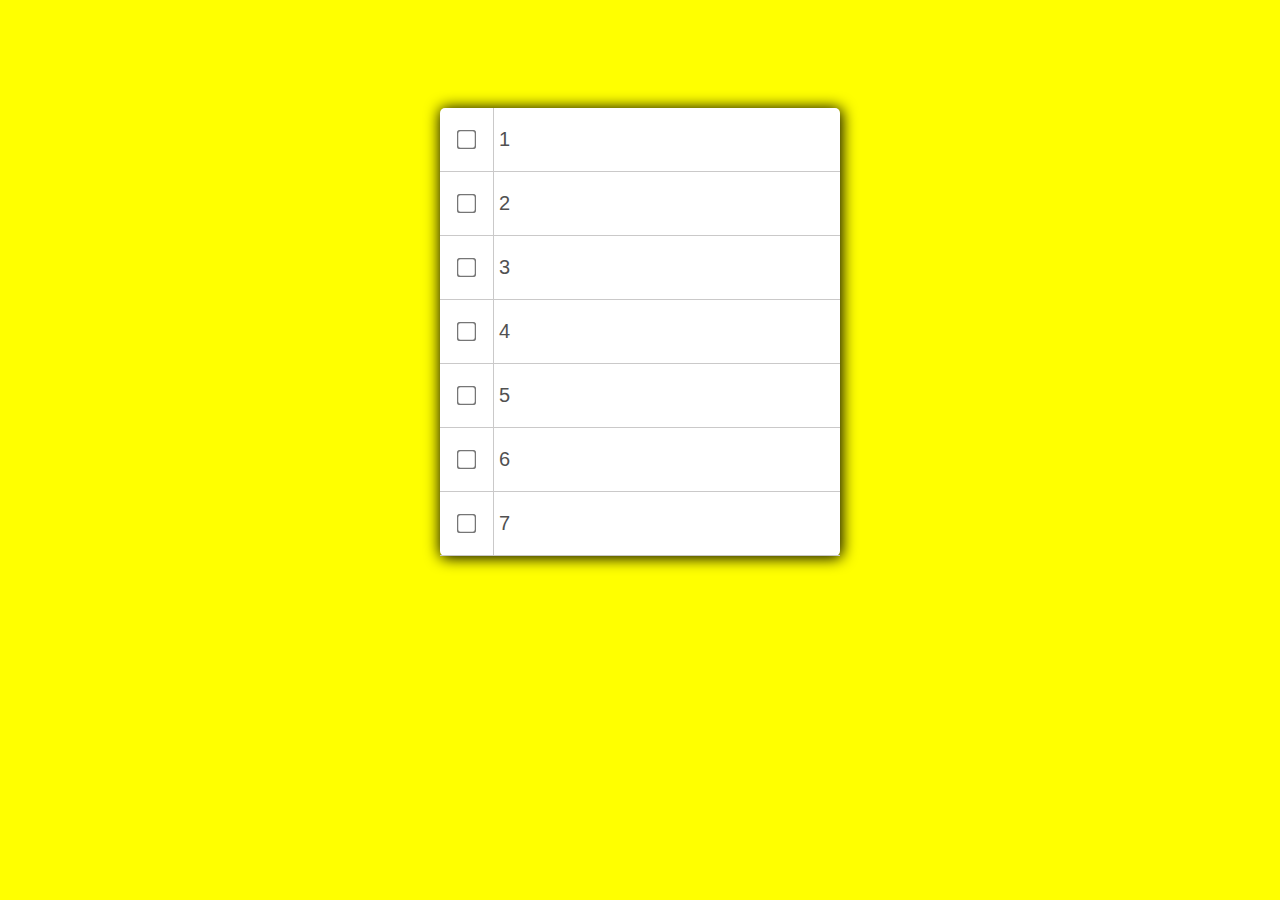
<file: Check box/index.html>
<!DOCTYPE html>
<html lang="en">
  <head>
    <meta charset="UTF-8" />
    <meta http-equiv="X-UA-Compatible" content="IE=edge" />
    <meta name="viewport" content="width=device-width, initial-scale=1.0" />
    <style>
      body {
        background-color: yellow;
        display: flex;
        justify-content: center;
        align-items: center;
        font-family: sans-serif;
      }
      .inbox {
        background-color: white;
        display: inline-block;
        margin-top: 100px;
        border-radius: 5px;
        box-shadow: 1px 1px 15px 1px;
        width: 400px;
      }
      .item {
        display: flex;
        justify-content: start;
        align-items: center;
        font-size: 20px;
        border-bottom: 0.5px solid rgb(202, 201, 201);
      }
      .item > p {
        margin: 0;
        padding: 20px 5px;
        height: 100%;
        border-left: 1px solid rgb(202, 201, 201);
        color: #515151;
      }
      .item > input[type="checkbox"] {
        margin: 0 20px;
        -ms-transform: scale(1.5); /* IE */
        -moz-transform: scale(1.5); /* FF */
        -webkit-transform: scale(1.5); /* Safari and Chrome */
        -o-transform: scale(1.5); /* Opera */
        transform: scale(1.5);
        outline: none;
      }
      input:checked + p {
        background: #f9f9f9;
        text-decoration: line-through;
      }
      .c {
        display: flex;
        justify-content: start;
        align-items: center;
        font-size: 20px;
        border-bottom: 0.5px solid rgb(202, 201, 201);
        background-color: grey;
      }
    </style>

    <title>checkBox</title>
  </head>
  <body>
    <div class="inbox" id="list">
      <div class="item">
        <input type="checkbox" />
        <p>1</p>
      </div>
      <div class="item">
        <input type="checkbox" />
        <p>2</p>
      </div>
      <div class="item">
        <input type="checkbox" />
        <p>3</p>
      </div>
      <div class="item">
        <input type="checkbox" />
        <p>4</p>
      </div>
      <div class="item">
        <input type="checkbox" />
        <p>5</p>
      </div>
      <div class="item">
        <input type="checkbox" />
        <p>6</p>
      </div>
      <div class="item">
        <input type="checkbox" />
        <p>7</p>
      </div>
    </div>
    <script>
    /*   const checkboxes = document.querySelectorAll(
        '.inbox input[type="checkbox"]'
      );
      /   let lastchecked;
      checkBox.forEach((element) => {
        element.addEventListener("click", (e) => {
          let inBetween = false;

          if (e.shiftKey && element.checked) {
            checkBox.forEach((el) => {
              if (el === element || el === lastchecked) {
                inBetween = !inBetween;
              }
            });
          }

          if (inBetween) {
            element.checked = true;
          }
          lastchecked = element;
        });
      });  */

      const checkboxes = document.querySelectorAll('.inbox input[type="checkbox"]');

let lastChecked;

function handleCheck(e) {

  let inBetween = false;
  if (e.shiftKey && this.checked) {
 
    checkboxes.forEach(checkbox => {
      
      if (checkbox === this || checkbox === lastChecked) {
        inBetween = !inBetween;
        console.log(this);
        console.log('Starting to check them in between!');
      }

      if (inBetween) {
        checkbox.checked = true;
      }
    });
  }

  lastChecked = this;
}

checkboxes.forEach(checkbox => checkbox.addEventListener('click', handleCheck));
    </script>
  </body>
</html>
</file>
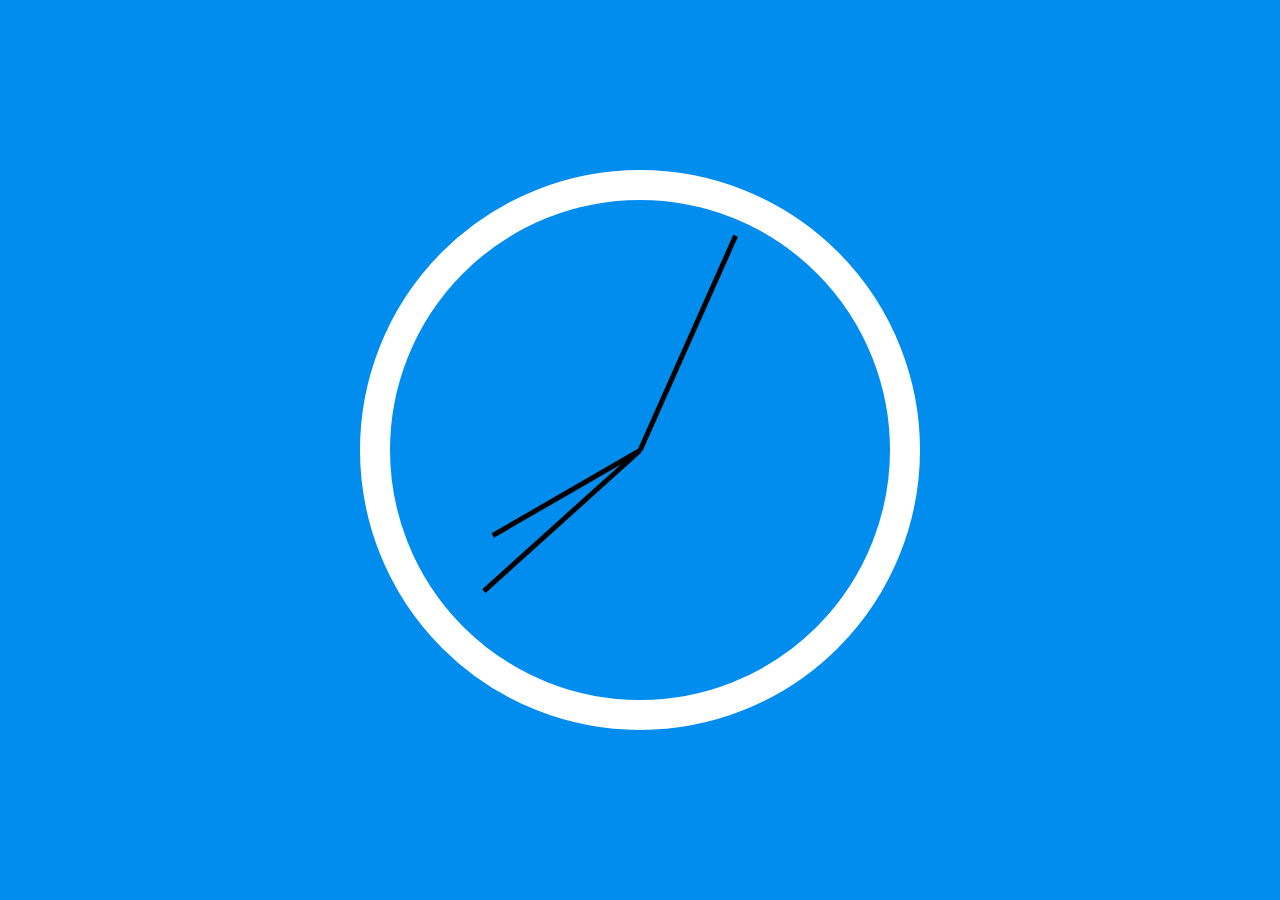
<file: clock/index.html>
<!DOCTYPE html>
<html lang="en">
  <head>
    <meta charset="UTF-8" />
    <meta http-equiv="X-UA-Compatible" content="IE=edge" />
    <meta name="viewport" content="width=device-width, initial-scale=1.0" />
    <link rel="stylesheet" href="style.css" />
    <script src="index.js" defer></script>
    <title>Document</title>
  </head>
  <body>
    <div class="circle">
      <div class="clock">
        <div id="sec"></div>
        <div id="min"></div>
        <div id="hour"></div>
      </div>
    </div>
  </body>
</html>
</file>
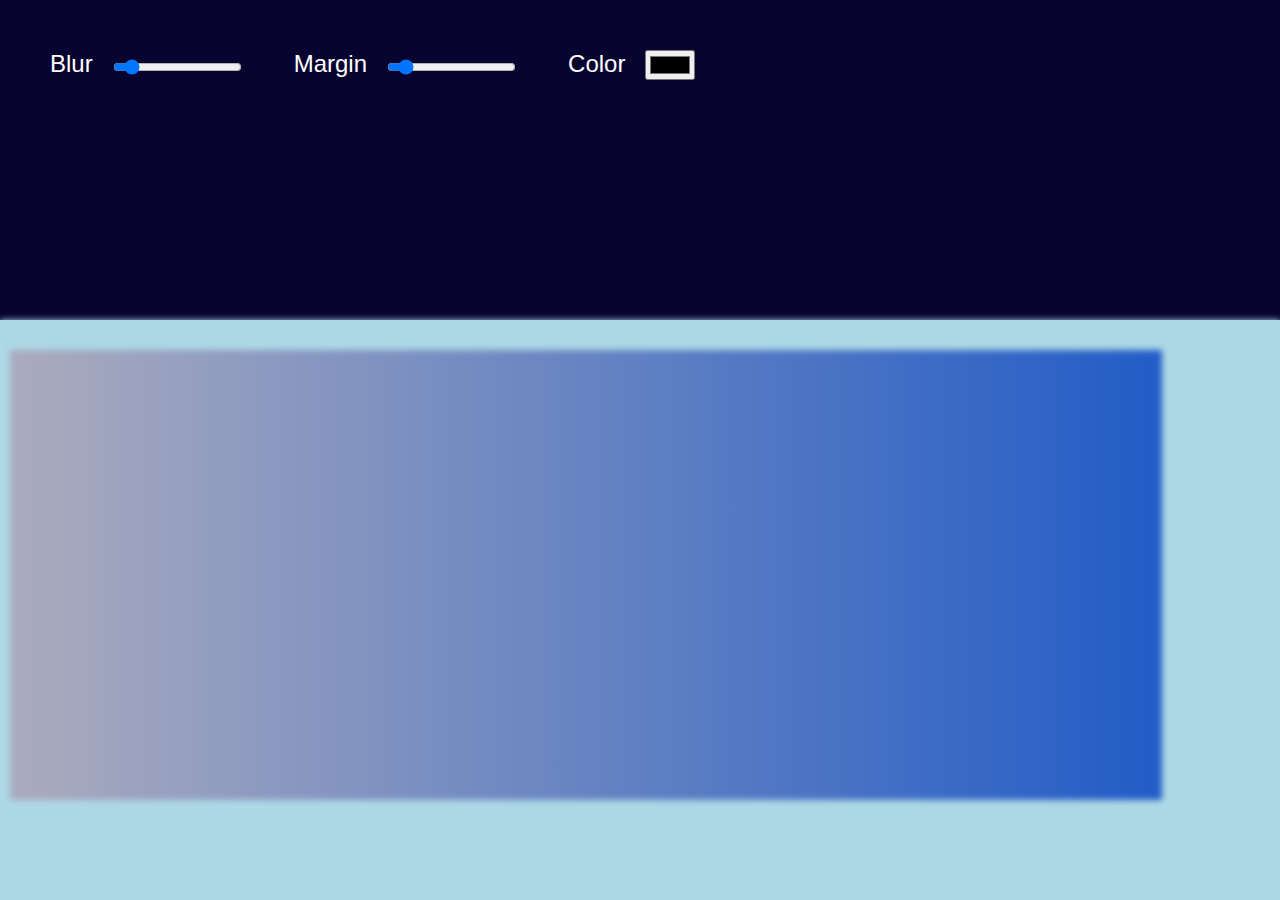
<file: cssVars/index.html>
<!DOCTYPE html>
<html lang="en">
  <head>
    <meta charset="UTF-8" />
    <meta http-equiv="X-UA-Compatible" content="IE=edge" />
    <meta name="viewport" content="width=device-width, initial-scale=1.0" />
    <link rel="stylesheet" href="style.css" />
    <script src="index.js" defer></script>
    <title>Document</title>
  </head>
  <body>
   <div class="head">
       <h2>Blur</h2>
    <input
    type="range"
    id="blur"
    value="10"
    oninput="updateBlur(this.value)"
    onchange="updateBlur(this.value)"
  />
  <h2>Margin</h2>
  <input
    type="range"
    id="margin"
    value="10"
    oninput="updateMargin(this.value)"
    onchange="updateMargin(this.value)"
  />
  <h2>Color</h2>
  <input
    type="color"
    id="margin"
    oninput="updateColor(this.value)"
    onchange="updateColor(this.value)"
  />
   </div>
    <div id="screen">
      <div id="img"></div>
    </div>
  </body>
</html>
</file>
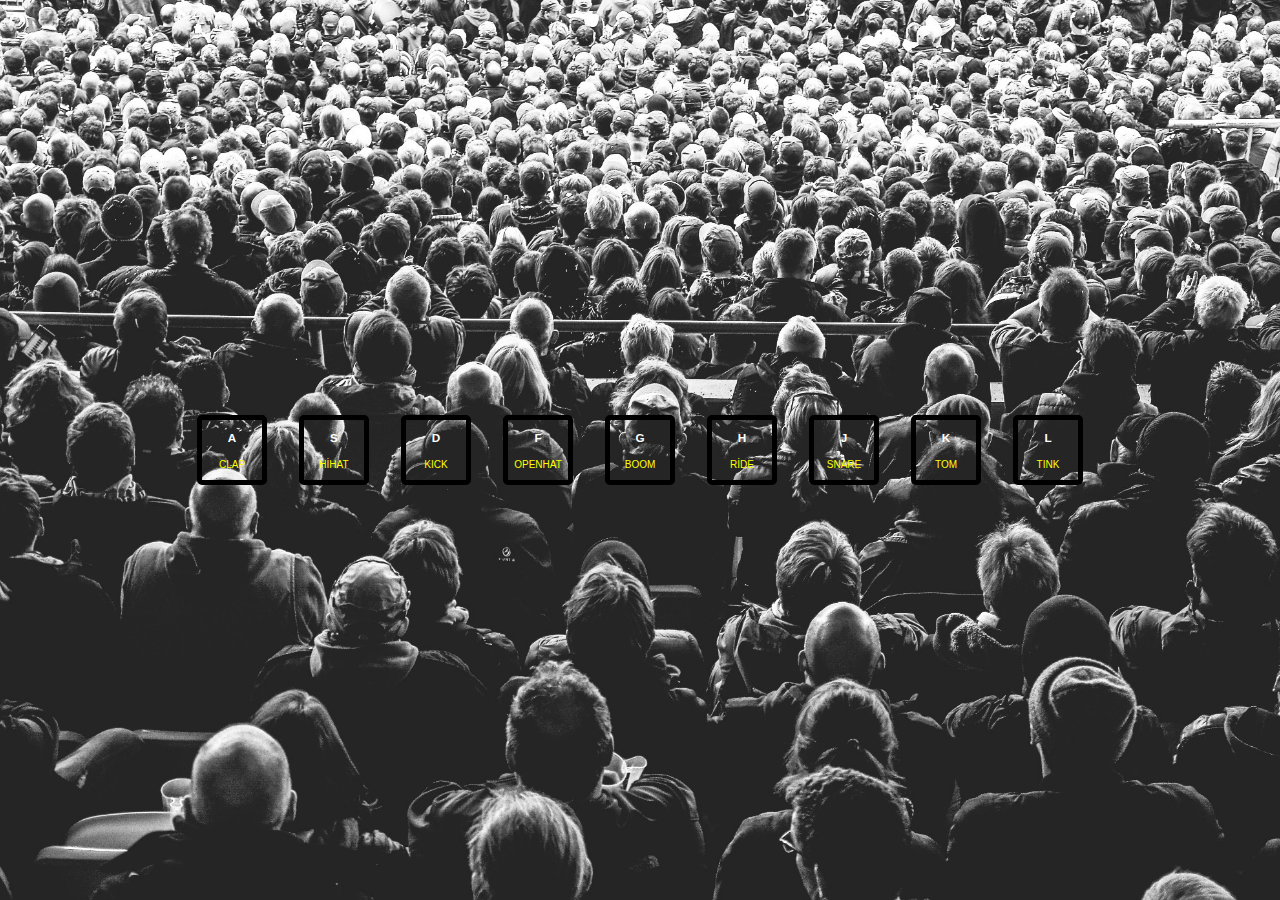
<file: drumKıt/index.html>
<!DOCTYPE html>
<html lang="en">
  <head>
    <meta charset="UTF-8" />
    <meta http-equiv="X-UA-Compatible" content="IE=edge" />
    <meta name="viewport" content="width=device-width, initial-scale=1.0" />
    <link rel="stylesheet" href="style.css" />
    <link rel="shortcut icon" href="#">
    <script src="app.js" defer></script>
    <title>Document</title>
  </head>
  <body>
    <div class="drums">
      <div id="a">
        <h3>A</h3>
        <P>CLAP</P>
      </div>
      <div id="s">
        <h3>S</h3>
        <P>HİHAT</P>
      </div>
      <div id="d">
        <h3>D</h3>
        <P>KICK</P>
      </div>
      <div id="f">
        <h3>F</h3>
        <P>OPENHAT</P>
      </div>
      <div id="g">
        <h3>G</h3>
        <P>BOOM</P>
      </div>
      <div id="h">
        <h3>H</h3>
        <P>RİDE</P>
      </div>
      <div id="j">
        <h3>J</h3>
        <P>SNARE</P>
      </div>
      <div id="k">
        <h3>K</h3>
        <P>TOM</P>
      </div>
      <div id="l">
        <h3>L</h3>
        <P>TINK</P>
      </div>
    </div>

    <audio data-key="65" src="sounds/clap.wav"></audio>
    <audio data-key="83" src="sounds/hihat.wav"></audio>
    <audio data-key="68" src="sounds/kick.wav"></audio>
    <audio data-key="70" src="sounds/openhat.wav"></audio>
    <audio data-key="71" src="sounds/boom.wav"></audio>
    <audio data-key="72" src="sounds/ride.wav"></audio>
    <audio data-key="74" src="sounds/snare.wav"></audio>
    <audio data-key="75" src="sounds/tom.wav"></audio>
    <audio data-key="76" src="sounds/tink.wav"></audio>
    
  

  </body>
</html>
</file>
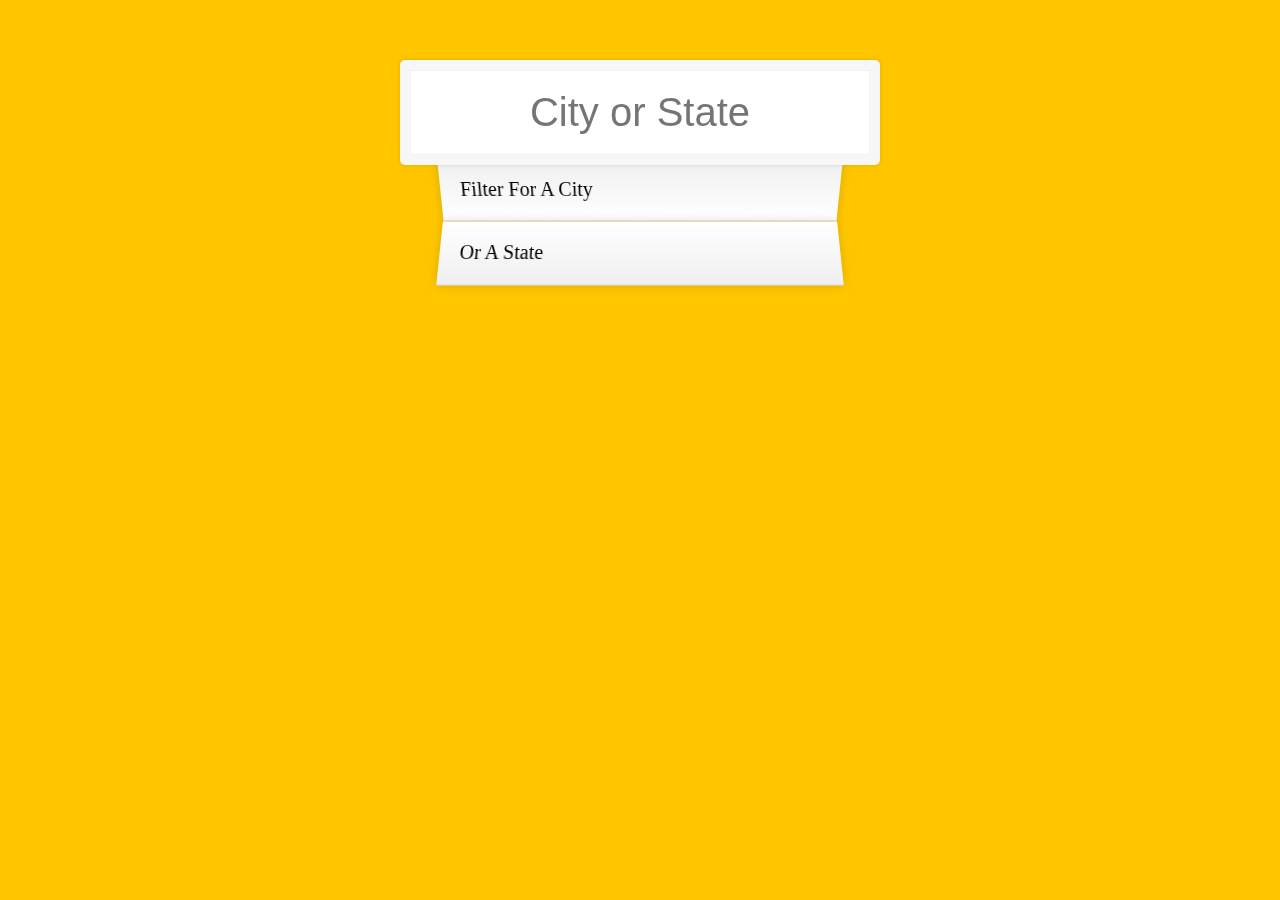
<file: fetch/index.html>
<!DOCTYPE html>
<html lang="en">
  <head>
    <meta charset="UTF-8" />
    <title>Type Ahead 👀</title>
    <link rel="stylesheet" href="style.css" />
    <script src="script.js" defer></script>
  </head>
  <body>
    <form class="search-form">
      <input id="search" type="text" class="search" placeholder="City or State" />
      <ul class="suggestions" id="total">
        <li>Filter for a city</li>
        <li>or a state</li>
      </ul>
    </form>
  </body>
</html>
</file>
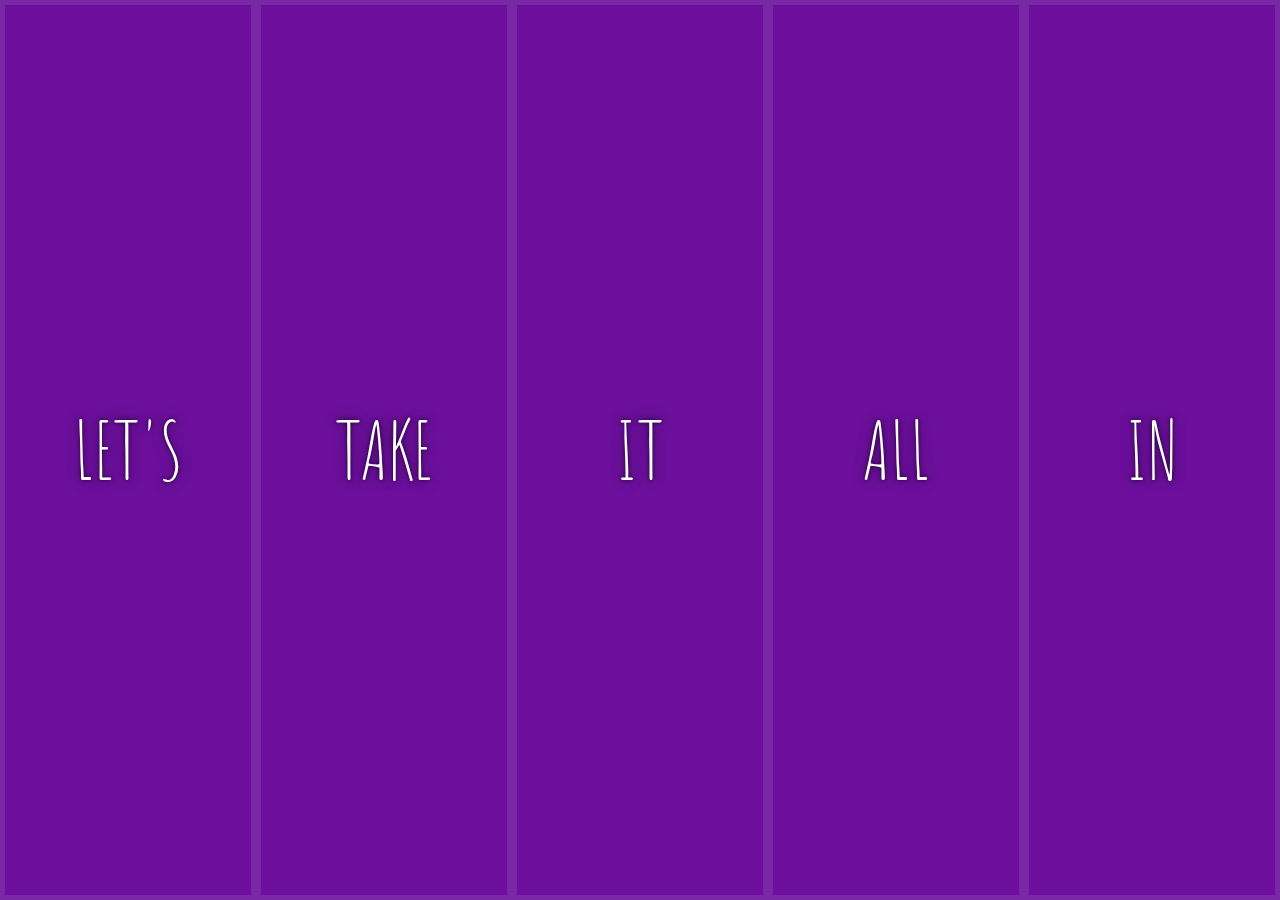
<file: flexGalery/index.html>
<!DOCTYPE html>
<html lang="en">
<head>
  <meta charset="UTF-8">
  <title>Flex Panels 💪</title>
  <link href='https://fonts.googleapis.com/css?family=Amatic+SC' rel='stylesheet' type='text/css'>
  <link rel="stylesheet" href="style.css">
  <script src="index.js" defer></script>
</head>
<body>


  <div class="panels">
    <div class="panel panel1 ">
      <p>Hey</p>
      <p>Let's</p>
      <p>Dance</p>
    </div>
    <div class="panel panel2">
      <p>Give</p>
      <p>Take</p>
      <p>Receive</p>
    </div>
    <div class="panel panel3">
      <p>Experience</p>
      <p>It</p>
      <p>Today</p>
    </div>
    <div class="panel panel4">
      <p>Give</p>
      <p>All</p>
      <p>You can</p>
    </div>
    <div class="panel panel5">
      <p>Life</p>
      <p>In</p>
      <p>Motion</p>
    </div>
  </div>
</body>
</html>
</file>
<file: clock/style.css>
* {
  margin: 0;
  padding: 0;
}

body {
  display: flex;
  align-items: center;
  justify-content: center;
  height: 100vh;
  background: #018ded url(https://unsplash.it/1500/1000?image=881&blur=5);
  background-size: cover;
  font-family: "helvetica neue";
}

.circle {
  border: 30px solid white;
  width: 500px;
  height: 500px;
  display: flex;
  align-items: center;
  justify-content: start;
  border-radius: 50%;
}
.clock {
  position: relative;
  display: flex;
  justify-content: flex-end;
  align-items: center;
  width: 250px;
  height: 20px;
}

#sec {
  background-color: black;
  width: 235px;
  height: 5px;
  position: absolute;
  display: flex;
  align-items: center;
  justify-content: flex-end;
  transform-origin: right;
  transition: all 0.05s cubic-bezier(0.1, 2.7, 0.58, 1);
  transform: rotate(100deg);
}
#min {
  background-color: black;
  width: 210px;
  height: 5px;
  position: absolute;
  display: flex;
  align-items: center;
  justify-content: flex-end;
  transform-origin: right;
  transition: all 0.05s cubic-bezier(0.1, 2.7, 0.58, 1);
  transform: rotate(270deg);
}
#hour {
  background-color: black;
  width: 170px;
  height: 5px;
  transform-origin: right;
  transition: all 0.05s cubic-bezier(0.1, 2.7, 0.58, 1);
  transform: rotate(45deg);
}
</file>
<file: cssVars/style.css>
:root{
    --margin: 10px;
    --blur:3px;
    --color:lightblue
    
}
body{
    background-color:var(--color);
   box-sizing: border-box;
   margin: 0;
   padding: 0;
   font-family: -apple-system, BlinkMacSystemFont, 'Segoe UI', Roboto, Oxygen, Ubuntu, Cantarell, 'Open Sans', 'Helvetica Neue', sans-serif;
}
.head{
    height: 30vh;
    background-color: rgb(7, 4, 48);
    color:white;
    display: flex;
    padding-top: 50px;
    
}
.head h2{
    font-weight: 200;
    margin: 0;
    text-align: center;
    height: 30px;
    margin-left:50px;
}
input{
    display: block;
    height: 30px;
    margin-left:20px;

}
#screen{
    height: 500px;
    background-color:inherit;
    padding-top: 20px;
    text-align: center;
    filter: blur(var(--blur));
}

#img {
    margin-top:var(--margin);
    margin-left:var(--margin);
    width: 90%;
    height: 90%;
    background-image: linear-gradient(to right,rgb(171, 171, 190),rgb(34, 92, 199))
  }
</file>
<file: drumKıt/style.css>
html {
    font-size: 10px;
    background: url('./background.jpg') bottom center;
    background-size: cover;
  }
  
  *{
    margin: 0;
    padding: 0;
    box-sizing: border-box;
    font-family: sans-serif;
  }


.drums{
    display: flex;
    justify-content: space-between;
    align-items: center;
    height: 100vh;
    margin-top:50px ;
    width: 90%;
    margin: auto;
}

@media screen and (min-width: 900px){
    .drums{
    
        max-width: 70%;
        
    }
}

.drums > div{
    padding: 3px;
    margin: 0 5px;
    background-color: transparent;
    border: 5px solid black;
    border-radius: 5px;
    display: flex;
    flex-direction: column;
    align-items: center;
    justify-content: space-around;
    width: 70px;
    height: 70px;
}
div > h3{
    color:white;
}

div > p{
font-size: 10px;
color: yellow;
}
</file>
<file: fetch/style.css>
html {
    box-sizing: border-box;
    background: #ffc600;
    font-family: 'helvetica neue';
    font-size: 20px;
    font-weight: 200;
  }
  
  *, *:before, *:after {
    box-sizing: inherit;
  }
  
  input {
    width: 100%;
    padding: 20px;
  }
  
  .search-form {
    max-width: 400px;
    margin: 50px auto;
  }
  
  input.search {
    margin: 0;
    text-align: center;
    outline: 0;
    border: 10px solid #F7F7F7;
    width: 120%;
    left: -10%;
    position: relative;
    top: 10px;
    z-index: 2;
    border-radius: 5px;
    font-size: 40px;
    box-shadow: 0 0 5px rgba(0, 0, 0, 0.12), inset 0 0 2px rgba(0, 0, 0, 0.19);
  }
  
  .suggestions {
    margin: 0;
    padding: 0;
    position: relative;
    /*perspective: 20px;*/
  }
  
  .suggestions li {
    background: white;
    list-style: none;
    border-bottom: 1px solid #D8D8D8;
    box-shadow: 0 0 10px rgba(0, 0, 0, 0.14);
    margin: 0;
    padding: 20px;
    transition: background 0.2s;
    display: flex;
    justify-content: space-between;
    text-transform: capitalize;
  }
  
  .suggestions li:nth-child(even) {
    transform: perspective(100px) rotateX(3deg) translateY(2px) scale(1.001);
    background: linear-gradient(to bottom,  #ffffff 0%,#EFEFEF 100%);
  }
  
  .suggestions li:nth-child(odd) {
    transform: perspective(100px) rotateX(-3deg) translateY(3px);
    background: linear-gradient(to top,  #ffffff 0%,#EFEFEF 100%);
  }
  
  span.population {
    font-size: 15px;
  }
  
  .hl {
    background: #ffc600;
  }
</file>
<file: flexGalery/style.css>
html {
  box-sizing: border-box;
  background: #ffc600;
  font-family: "helvetica neue";
  font-size: 20px;
  font-weight: 200;
}

body {
  margin: 0;
}

*,
*:before,
*:after {
  box-sizing: inherit;
}

.panels {
  min-height: 100vh;
  overflow: hidden;
  display: flex;
}

.panel {
  width: 100%;
  display: flex;
  flex-direction: column;
  background: #6b0f9c;
  box-shadow: inset 0 0 0 5px rgba(255, 255, 255, 0.1);
  color: white;
  text-align: center;
  align-items: center;
  justify-content: center;
  /* Safari transitionend event.propertyName === flex */
  /* Chrome + FF transitionend event.propertyName === flex-grow */
  /* transition: font-size 0.7s cubic-bezier(0.61, -0.19, 0.7, -0.11),
    flex 0.7s cubic-bezier(0.61, -0.19, 0.7, -0.11), background 0.2s; */
  font-size: 20px;
  background-size: cover;
  background-position: center;
  transition: all 0.7s cubic-bezier(0.61, -0.19, 0.7, -0.11);
}

.panel1 {
  background-image: url(https://source.unsplash.com/gYl-UtwNg_I/1500x1500);
}
.panel2 {
  background-image: url(https://source.unsplash.com/rFKUFzjPYiQ/1500x1500);
}
.panel3 {
  background-image: url(https://images.unsplash.com/photo-1465188162913-8fb5709d6d57?ixlib=rb-0.3.5&q=80&fm=jpg&crop=faces&cs=tinysrgb&w=1500&h=1500&fit=crop&s=967e8a713a4e395260793fc8c802901d);
}
.panel4 {
  background-image: url(https://source.unsplash.com/ITjiVXcwVng/1500x1500);
}
.panel5 {
  background-image: url(https://source.unsplash.com/3MNzGlQM7qs/1500x1500);
}

/* Flex Children */
.panel > * {
  margin: 0;
  width: 100%;
  flex: 1 0 auto;
  display: flex;
  justify-content: center;
  align-items: center;
  transition: all 1s;
  
}
.panel p:nth-child(1){transform: translateY(-100%);}
.panel p:nth-child(3){transform: translateY(100%);}

.panel p {
  text-transform: uppercase;
  font-family: "Amatic SC", cursive;
  text-shadow: 0 0 4px rgba(0, 0, 0, 0.72), 0 0 14px rgba(0, 0, 0, 0.45);
  font-size: 2em;
  transition: all 1s ease-in-out;
  
}

.panel p:nth-child(2) {
  font-size: 4em;
}

.panel.open {
  font-size: 40px;
}

.clicked {
  width: 300%;
}
</file>
